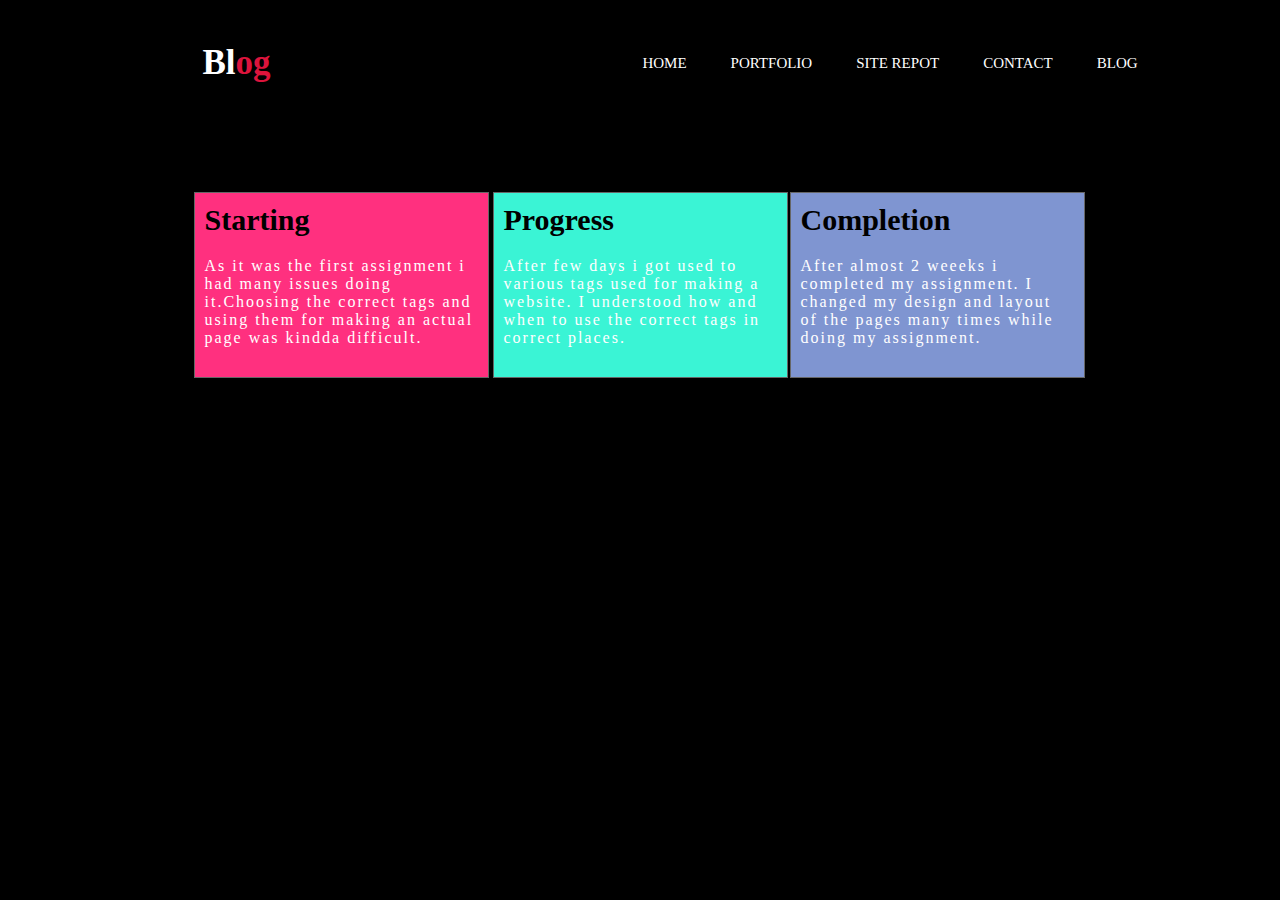
<file: blog.html>
<!DOCTYPE html>
<html lang="en">
    <head>
        <meta charset="utf-8">
        <meta name="viewport" content="width=device-width,initial-scale=1.0">
        <title>Blog</title>
        <link rel="stylesheet" type="text/css" href="css/style.css">
        <link rel="stylesheet" href="https://cdnjs.cloudflare.com/ajax/libs/font-awesome/5.15.3/css/all.min.css"/>
    </head>
    <body>
        <div class="blog1">
            <nav>
                <input type="checkbox" id="check">
                <label for="check" class="checkbtn">
                  <i class="fas fa-bars"></i>
                </label>
                <label class="logo">Bl<span>og</span></label>
                <ul>
                    <li><a href="index.html">Home</a></li>
                    <li><a href="portfolio.html">Portfolio</a></li>
                    <li><a href="sitereport.html">Site Repot</a></li>
                    <li><a href="contact.html">Contact</a></li>
                    <li><a href="blog.html">Blog</a></li>
                </ul>
            </nav>
                <div class="container">
                    <section>
                    <div class="columns">
                        <h3>Starting</h3>
                        <p>As it was the first assignment i had many issues doing it.Choosing the correct tags and using them for making an actual page was kindda difficult.</p>
                    </div>
                    <div class="columns">
                        <h3>Progress </h3>
                        <p>After few days i got used to various tags used for making a website. I understood how and when to use the correct tags in correct places.</p>
                    </div>
                    <div class="columns">
                        <h3>Completion</h3>
                        <p>After almost 2 weeeks i completed my assignment. I changed my design and layout of the pages many times while doing my assignment. </p>
                    </div>
                    </section>
                </div>
        </div>
    </body>
</html>
</file>
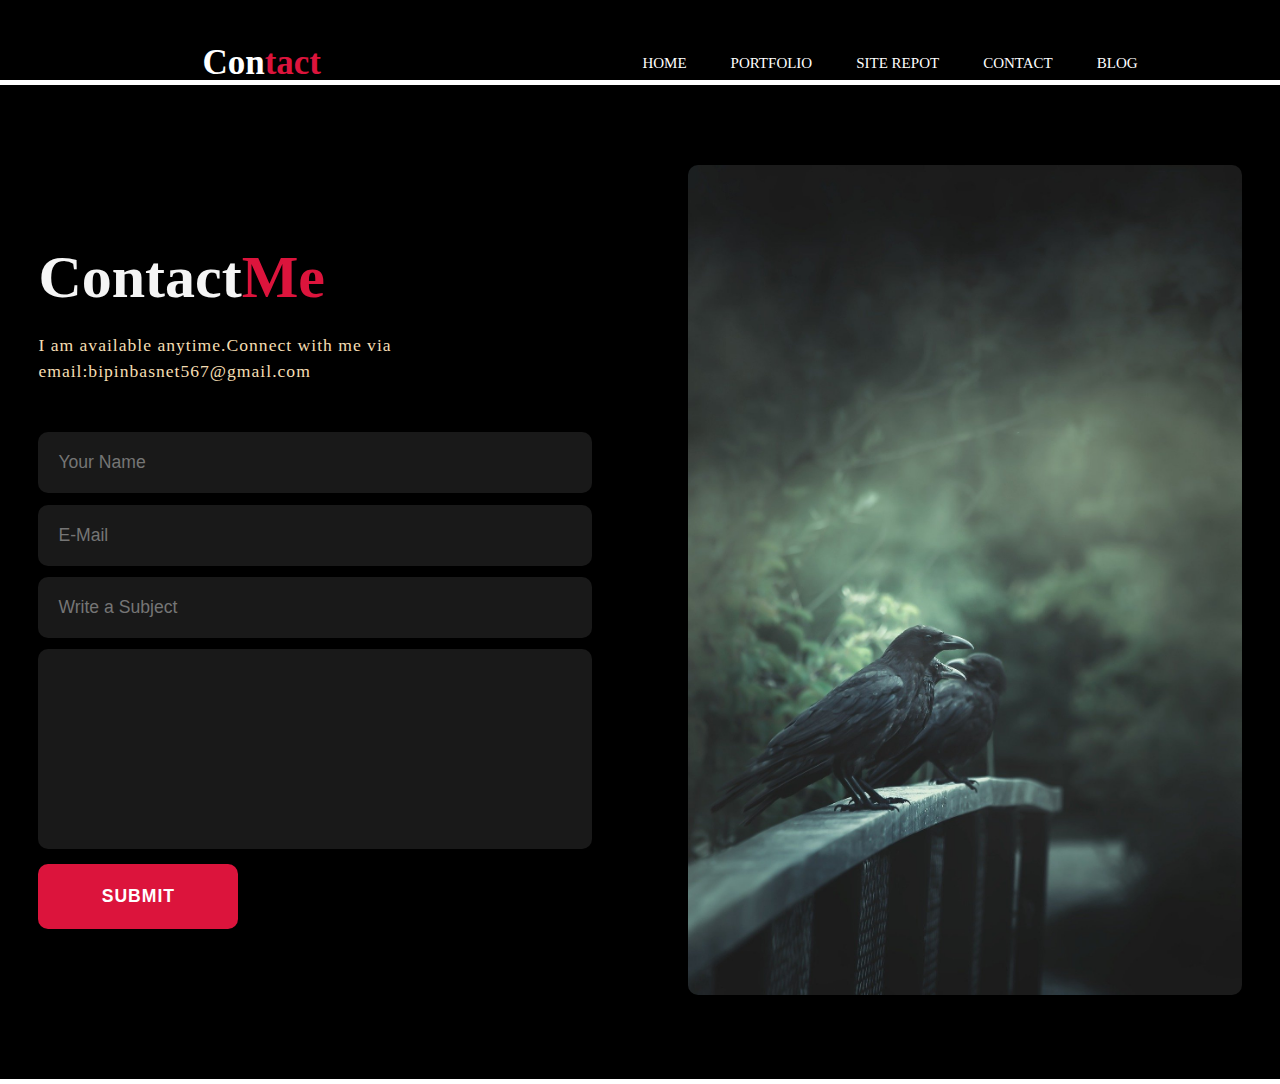
<file: contact.html>
<!DOCTYPE html>
<html lang="en">
    <head>
        <meta charset="utf-8">
        <meta name="viewport" content="width=device-width,initial-scale=1.0">
        <title>Contact Me</title>
        <link rel="stylesheet" type="text/css" href="css/style.css">
        <link rel="stylesheet" href="https://cdnjs.cloudflare.com/ajax/libs/font-awesome/5.15.3/css/all.min.css"/>
    </head>
    <body>
        <div class="contact1">
            <nav>
                <input type="checkbox" id="check">
                <label for="check" class="checkbtn">
                  <i class="fas fa-bars"></i>
                </label>
                <label class="logo">Con<span>tact</span></label>
                <ul>
                    <li><a href="index.html">Home</a></li>
                    <li><a href="portfolio.html">Portfolio</a></li>
                    <li><a href="sitereport.html">Site Repot</a></li>
                    <li><a href="contact.html">Contact</a></li>
                    <li><a href="blog.html">Blog</a></li>
                </ul>
            </nav>
        </div>
        <section class="contact">
            <div class="contact-form">
            <h1>Contact<span>Me</span></h1>
            <p>I am available anytime.Connect with me via email:bipinbasnet567@gmail.com</p>
            <form action="text">
                <input type="text" placeholder="Your Name" required>
                <input type="email" name="email" placeholder="E-Mail" required>
                <input type="text" placeholder="Write a Subject" required>
                <textarea name="Message" cols="30" rows="10" placeholder="Your Message" required>
                </textarea>
                <input type="submit" value="Submit" class="btn"> 
            </form>
            </div>
            <div class="contact-img">
                <img src="img/image2.jpg" alt="Contact">
            </div>
        </section>
    </body>
</html>
</file>
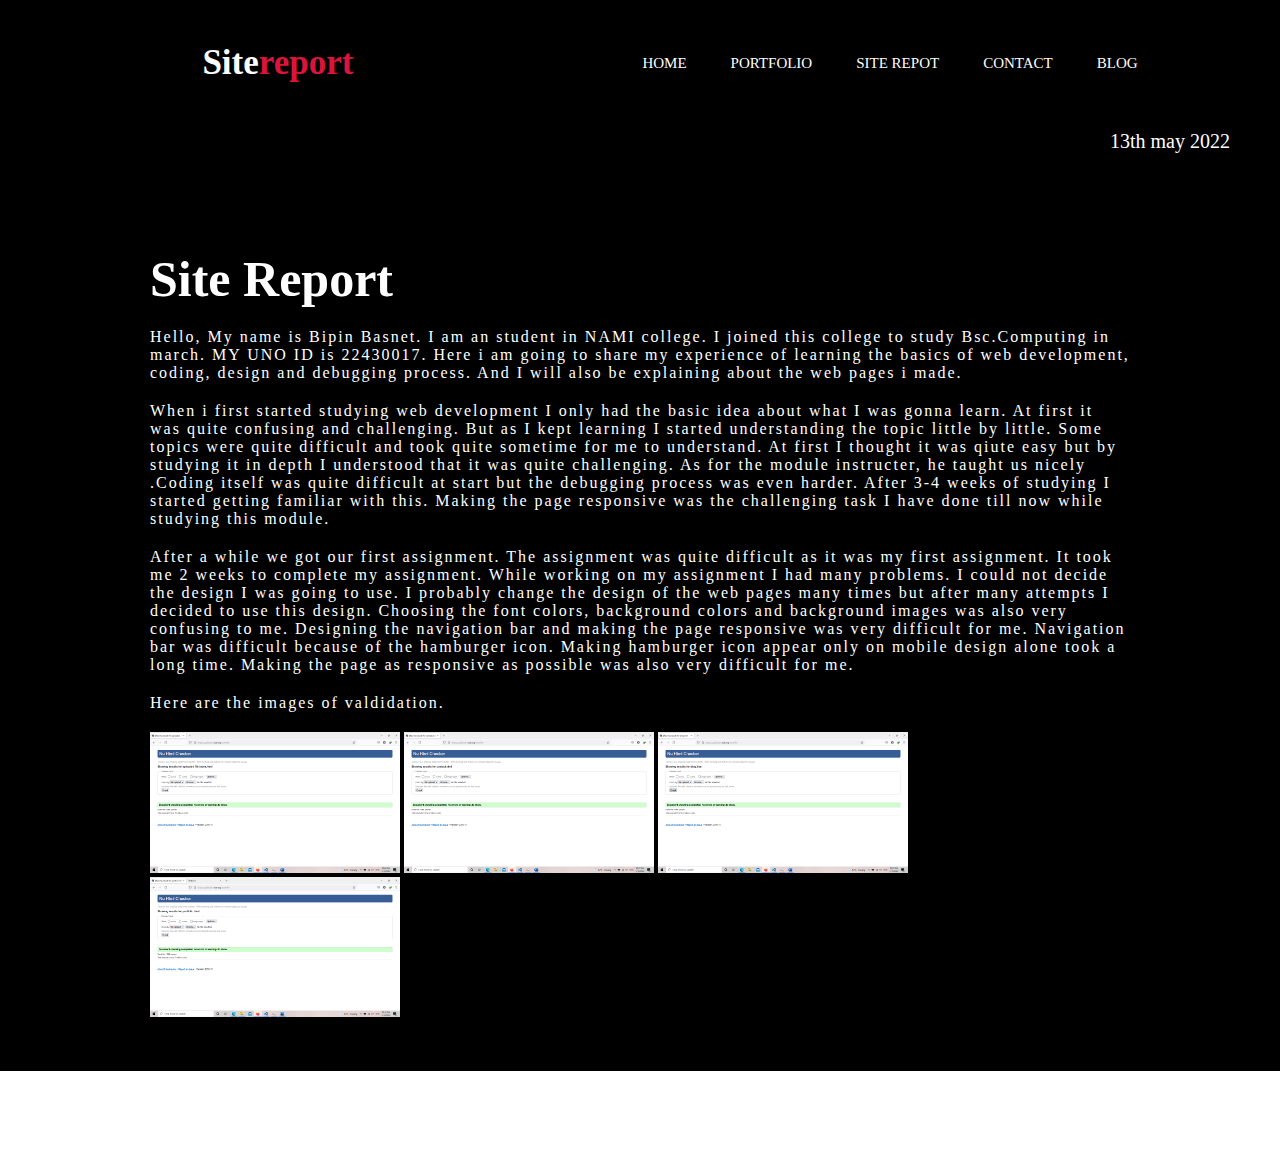
<file: sitereport.html>
<!DOCTYPE html>
<html lang="en">
    <head>
        <meta charset="utf-8">
        <title>Site Report</title>
        <meta name="viewport" content="width=device-width,initial-scale=1.0">
        <link rel="stylesheet" type="text/css" href="css/style.css">
        <link rel="stylesheet" href="https://cdnjs.cloudflare.com/ajax/libs/font-awesome/5.15.3/css/all.min.css"/>
    </head>
    <body>
        <div class="site1">
            <nav>
                <input type="checkbox" id="check">
                <label for="check" class="checkbtn">
                  <i class="fas fa-bars"></i>
                </label>
                <label class="logo">Site<span>report</span></label>
                <ul>
                    <li><a href="index.html">Home</a></li>
                    <li><a href="portfolio.html">Portfolio</a></li>
                    <li><a href="sitereport.html">Site Repot</a></li>
                    <li><a href="contact.html">Contact</a></li>
                    <li><a href="blog.html">Blog</a></li>
                </ul>
            </nav>
            <header>
                13th may 2022
            </header>
            
            <div class="report">
                <h2>Site Report</h2>
                <p>
                    Hello, My name is Bipin Basnet. I am an student in NAMI college. I joined this college to study Bsc.Computing in march. MY UNO ID is 22430017. Here i am going to share my experience of learning the basics of 
                    web development, coding, design and debugging process. And I will also be explaining about the web pages i made.
                </p>
                
                <p>
                    When i first started studying web development I only had the basic idea about what I was gonna learn. At first it was quite confusing and challenging. But as I kept learning I started understanding the topic little by little. Some topics were quite difficult and took quite sometime for me to understand. At first I thought it was qiute easy but by studying it in depth I understood that it was quite challenging. As for the module instructer, he taught us nicely  .Coding itself was quite difficult at start but the debugging process was even harder. After 3-4 weeks of studying I started getting familiar with this. Making the page responsive was the challenging task I have done till now while studying this module.
                </p>

                <p>
                    After a while we got our first assignment. The assignment was quite difficult as it was my first assignment. It took me 2 weeks to complete my assignment. While working on my assignment I had many problems. I could not decide the design I was going to use. I probably change the design of the web pages many times but after many attempts I decided to use this design. Choosing the font colors, background colors and background images was also very confusing to me. Designing the navigation bar and making the page responsive was very difficult for me. Navigation bar was difficult because of the hamburger icon. Making hamburger icon appear only on mobile design alone took a long time. Making the page as responsive as possible was also very difficult for me. 
                </p>

                <p>
                    Here are the images of valdidation.
                </p>
                <img class="img" src="img/Screenshot1.png" alt="Site">
                <img class="img" src="img/Screenshot2.png" alt="Site">
                <img class="img" src="img/Screenshot3.png" alt="Site">
                <img class="img" src="img/Screenshot4.png" alt="Site">
            </div>
        </div>

    </body>
</html>
</file>
<file: css/style.css>
*{
    padding: 0;
    margin: 0;
    text-decoration: none;
    list-style: none;
    box-sizing: border-box;
  }

/* Index */
nav{
    background: transparent;
    height: 80px;
    width: 100%;
}
.index1{
    height: 100vh;
    width: 100%;
    background-image: url(../img/image.jpg);
    background-position: center;
    background-size:cover;
}
label.logo{
    color: white;
    font-size: 35px;
    line-height: 80px;
    padding: 0 100px;
    font-weight: bold;
}
nav ul{
    float: right;
    margin-right: 20px;
}
nav ul li{
    display: inline-block;
    line-height: 80px;
    margin: 0 5px;
}
nav ul li a{
    color: white;
    font-size: 15px;
    padding: 8px 15px;
    border-radius: 20px;
    text-transform: uppercase;
}
a.active,a:hover{
    background: crimson;
    transition: .5s;
}
.checkbtn{
    font-size: 30px;
    color: white;
    float: right;
    line-height: 80px;
    margin-right: 40px;
    cursor: pointer;
    display: none;
}
#check{
    display: none;
}
.content{
    margin: 100px;
    padding: 50px;
}
h1{
    color:#fff;
    margin: 20px 0px 20px;
    font-size:50px ;
}
h4{
    color:white;
    letter-spacing:2px;
    font-size: 20px;
}
section{
    padding: 40px 15%;
}
@media (max-width: 952px){
    label.logo{
      font-size: 30px;
      padding-left: 50px;
    }
nav ul li a{
      font-size: 16px;
    }
}
@media (max-width: 858px){
    .checkbtn{
      display: block;
    }
    ul{
      position: fixed;
      width: 100%;
      height: 100vh;
      background: black;
      top: 80px;
      left: -100%;
      text-align: center;
      transition: all .5s;
    }
    nav ul li{
      display: block;
      margin: 50px 0;
      line-height: 30px;
    }
    nav ul li a{
      font-size: 20px;
    }
    a:hover,a.active{
      background: none;
      color: #0082e6;
    }
    #check:checked ~ ul{
      left: 0;
    }
}
/* Contact */
nav{
    background: transparent;
    height: 100px;
    width: 100%;
}
.contact1{
    background:black;
    background-size: cover;
}
.contact{
    background: black;
    height: 100%;
    width: 100%;
    min-height: 100vh;
    display:grid;
    grid-template-columns: repeat(2 ,2fr);
    align-items: center;
    grid-gap: 6rem;
}
.contact-img img{
    max-width: 100%;
    width: 720px;
    height: auto;
    border-radius: 10px;
}
.contact-form h1{
    font-size: 80px;
    color: whitesmoke;
}
span{
    color:crimson;
}
.contact-form p{
    color:wheat;
    letter-spacing: 1px;
    line-height: 26px;
    font-size: 1.1rem;
    margin-bottom: 3.8rem;
}
.contact-form form{
    position: relative;
}
.contact-form form input,form textarea{
    width:100%;
    padding: 20px;
    border: none;
    outline: none;
    background: #191919;
    color:white;
    font-size: 1.1rem;
    margin-bottom: 0.7rem;
    border-radius: 10px;
}
.contact-form textarea{
    resize: none;
    height: 200px;
}
.contact-form form .btn{
    display:inline-block;
    background: crimson;
    font-size: 1.1rem;
    letter-spacing: 1px;
    text-transform: uppercase;
    font-weight: 600;
    border:2px solid transparent;
    border-radius: 10px;
    width: 200px;
    transition: ease .30s;
    cursor: pointer;
}
.contact-form form .btn:hover{
    border:2px solid crimson;
    background:transparent;
    transform: scale(1.1);
}
@media (max-width: 1600px){
    section{
        padding:80px 3%;
        transition: .2s;
    }
    .contact-form h1{
        font-size:60px;
    }
    .contact-form p{
        margin-bottom: 3rem;
    }
}
@media (max-width:1100px){
    .contact{
        grid-gap: 2rem;
        transition: .3s;
    }
}
@media (max-width:1000px){
    .contact{
        grid-template-columns: 1fr;
    }
    .contact-form{
        order:2;
    }
    .contact-img img{
        max-width: 100%;
        width: 100%;
        height: auto;
        text-align: center;
        margin-bottom: 30px;

    }
}

/* Blog */
nav{
    background: transparent;
    height: 100px;
    width: 100%;
}
.blog1{
    background: black;
    background-size: cover;
    background-position: center;
    height: 100vh;
    width: 100%;
}
.container{
    padding: 5px;
    max-width: 960px;
    width: 95%;
    margin: 20px auto;
}
section{
    display: flex;
    flex-flow: row wrap;
    justify-content: center;
    margin: 5px 0;

}
.columns{
    flex: 1;
    border: 1px solid #666;
    margin: 2px;
    padding: 10px;
    background: #3af4d5;
    transition: 0.3s;
}
.columns:first-child {
    margin-left: 0;
    background: #ff307f;

}
.columns:last-child {
    margin-left: 0;
    background: #7f95d1;

}
h3{
    font-size: 30px;
}
@media screen and (max-width: 980px) {
    section.columns {
        margin-bottom: 5px;
        flex-basis: 40%;

    }
    section.columns:last-child {
        flex-basis: 100%;
        margin: 0;

    }
    
}
@media screen and (max-width: 680px) {
    section.columns{
        flex-basis: 100%;
        margin: 0 0 5px 0;

    }
}

/* Portfolio */
.portfolio1{
    background: black;
    background-size: cover;
    background-position: center;
    height: 100vh;
    width: 100%;
}
nav{
    background: transparent;
    height: 80px;
    width: 100%;
}
.demo{
    padding: 5px;
    max-width: 960px;
    width: 95%;
    margin: 20px auto;
}
.port{
    display: flex;
    flex-flow: row wrap;
    justify-content: center;
    margin:20px;
    padding: 30px;

}
.column{
    flex: 1;
    border: 1px solid #666;
    margin: 2px;
    padding: 10px;
    background: #3af4d5;
    transition: 0.3s;
}
.column:first-child {
    margin-left: 0;
    background: #ff307f;

}
.column:last-child {
    margin-left: 0;
    background: #7f95d1;

}
@media screen and (max-width: 980px) {
    .port.column {
        margin-bottom: 5px;
        flex-basis: 40%;

    }
    .port.column:last-child {
        flex-basis: 100%;
        margin: 0;

    }
}
@media screen and (max-width: 680px) {
    .port.column{
        flex-basis: 100%;
        margin: 0 0 5px 0;

    }
}
/* Site report */
nav{
    display: flex;
    align-items: center;
    padding-top: 45px;
    padding-left: 8%;
    padding-right:8%;
    justify-content: space-between;
}
.site1{
    background:black;
    background-size:cover;
}
header{
    float: right;
    margin: 50px;
    font-size: 20px;
    color: white;
}
.report{
    margin: 100px;
    padding: 50px;
}
h2{
    color:white;
    margin: 20px 0px 20px;
    font-size:50px ;
}
p{
    color: white;
    margin: 20px 0px 20px;
    
    letter-spacing: 2px;
}
.img{
    width: 250px;
}
</file>
